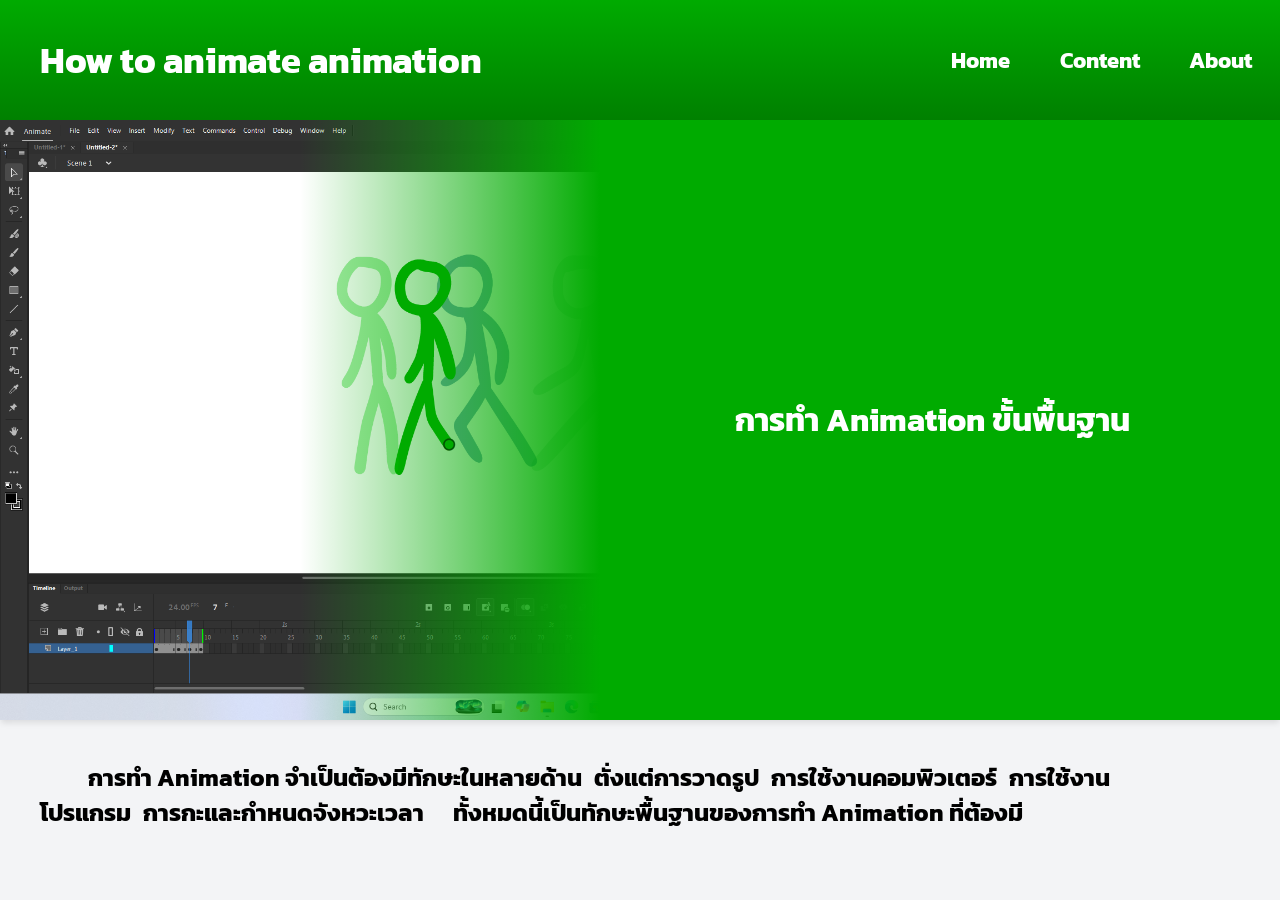
<file: index.html>
<!DOCTYPE html>
<html lang="th">
<head>
    <meta charset="UTF-8">
    <meta name="viewport" content="width=device-width, initial-scale=1.0">
    <title>How to animate animation</title>
    <link href="https://fonts.googleapis.com/css2?family=Kanit:wght@300;400;600&display=swap" rel="stylesheet">

    <link rel="stylesheet" href="style.css">

    <link rel="icon" href="image/Nonin-icon.png" type="image/x-icon">
</head>
<body>
    
    <header>
        <nav>
            <div class="logo">
                <h1>How to animate animation</h1>
            </div>
            <ul class="menu">
                <li><a class="home" href="#home">Home</a></li>
                <li><a class="about" href="content.html">Content</a></li>
                <li><a class="contact" href="about.html">About</a></li>
            </ul>
        </nav>

        <div class="header-content">
            <div class="gradient"></div>
            <div class="profile-pic" style="background-image: url('image/Adobe Animate.png');"></div>
            <h1>\^o^/</h1>
            <div class="title">
                <h1>การทำ Animation ขั้นพื้นฐาน</h1>
            </div>
        </div>
    </header>

    <div class="container">
        <div class="title2">
            <a><b>____</b>การทำ Animation จำเป็นต้องมีทักษะในหลายด้าน<b>_</b>ตั่งแต่การวาดรูป<b>_</b>การใช้งานคอมพิวเตอร์<b>_</b>การใช้งานโปรแกรม<b>_</b>การกะและกำหนดจังหวะเวลา<b>_ _</b>ทั้งหมดนี้เป็นทักษะพื้นฐานของการทำ Animation ที่ต้องมี</a>
        </div>

    </div>
</body>
</html>
</file>
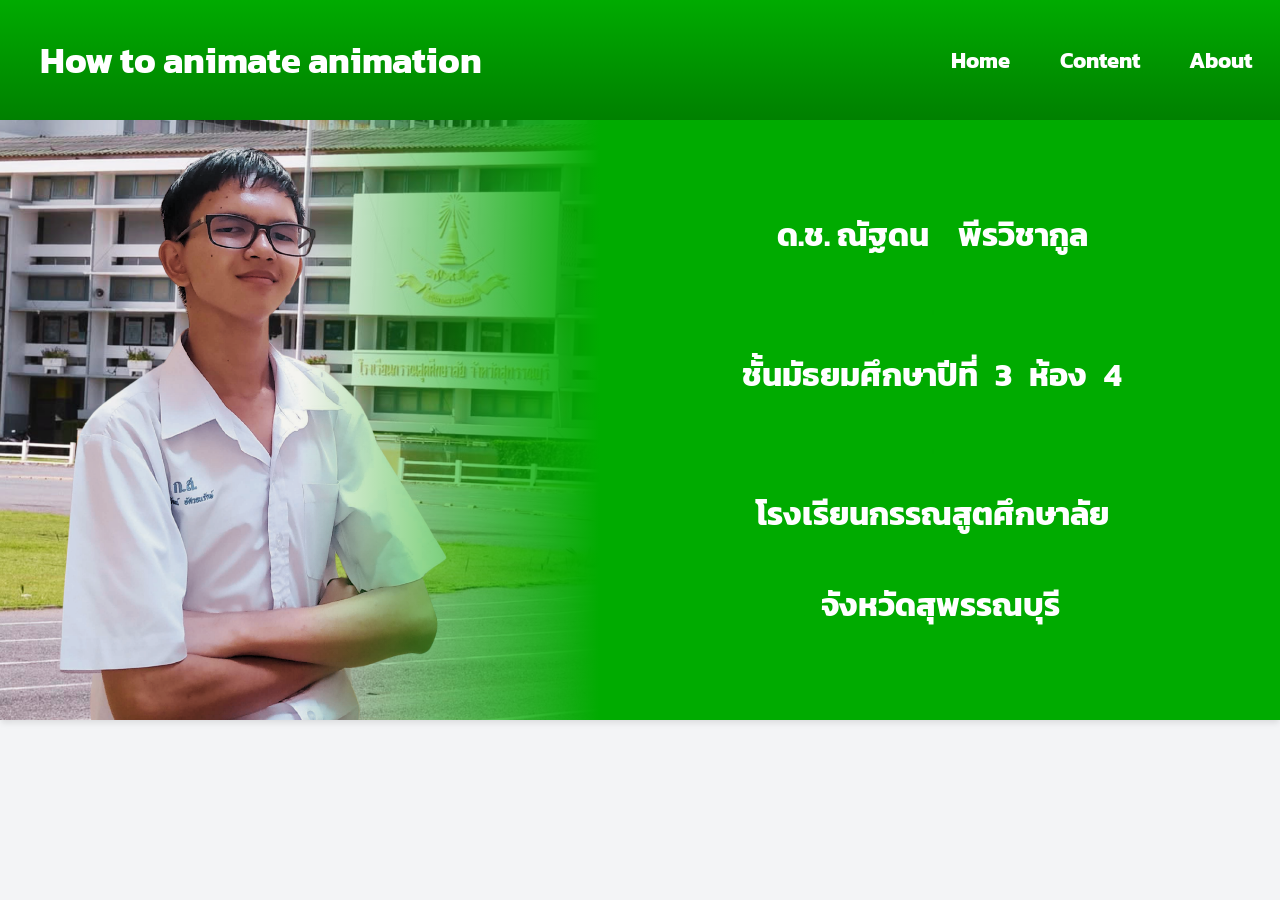
<file: about.html>
<!DOCTYPE html>
<html lang="th">
<head>
    <meta charset="UTF-8">
    <meta name="viewport" content="width=device-width, initial-scale=1.0">
    <title>How to animate animation</title>
    <link href="https://fonts.googleapis.com/css2?family=Kanit:wght@300;400;600&display=swap" rel="stylesheet">

    <link rel="stylesheet" href="style_about.css">

    <link rel="icon" href="image/Nonin-icon.png" type="image/x-icon">
</head>
<body>
    
    <header>
        <nav>
            <div class="logo">
                <h1>How to animate animation</h1>
            </div>
            <ul class="menu">
                <li><a class="home" href="index.html">Home</a></li>
                <li><a class="about" href="content.html">Content</a></li>
                <li><a class="contact" href="#about">About</a></li>
            </ul>
        </nav>

        <div class="header-content">
            <div class="gradient"></div>
            <div class="profile-pic" style="background-image: url('image/Profile_image.png');"></div>
            <h1>\^o^/</h1>
            <div class="Name">
                <h1>ด.ช. ณัฐดน<a>._.</a>พีรวิชากูล</h1>
                <h2><a>__</a>|<a>__</a></h2>
                <h1>ชั้นมัธยมศึกษาปีที่<a>_</a>3<a>_</a>ห้อง<a>_</a>4</h1>
                <h2><a>__</a>|<a>__</a></h2>
                <h1>โรงเรียนกรรณสูตศึกษาลัย</h1>
                <h1><a>_</a>จังหวัดสุพรรณบุรี</h1>
            </div>
        </div>
    </header>
</body>
</html>
</file>
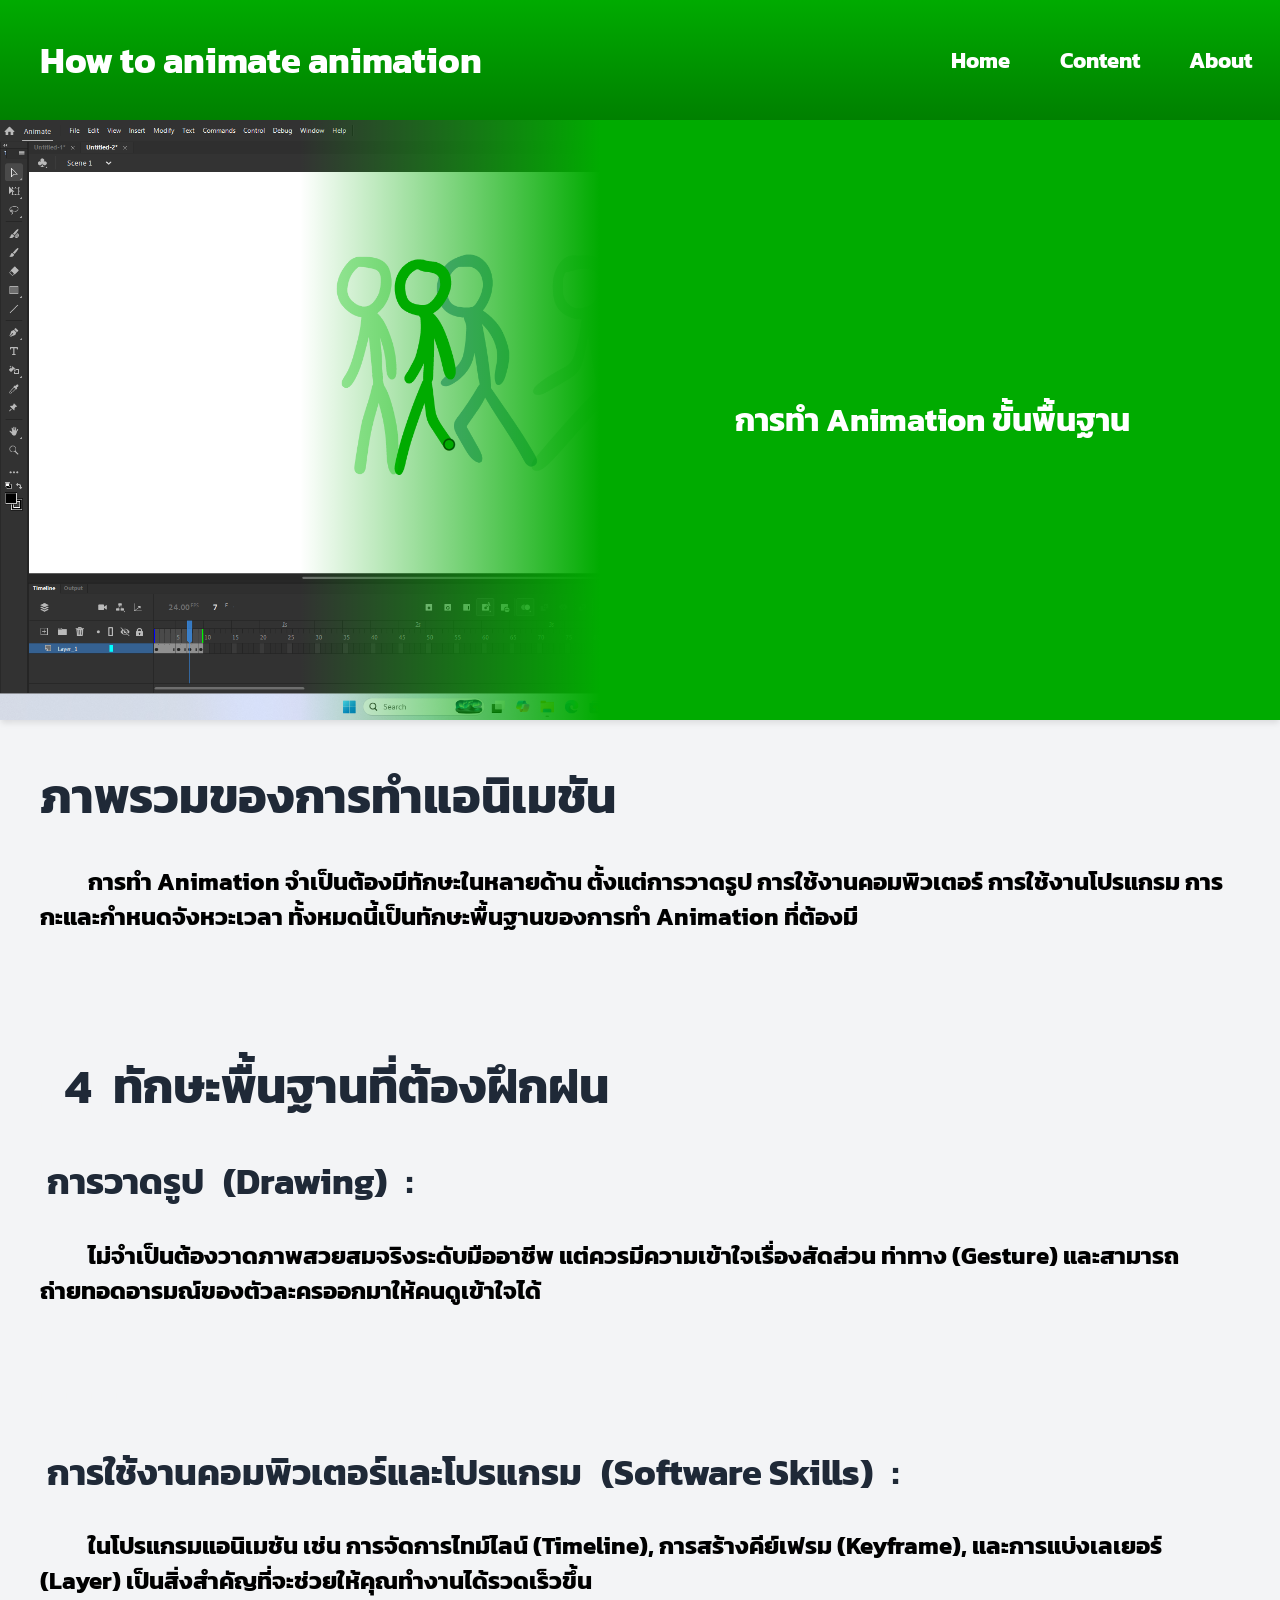
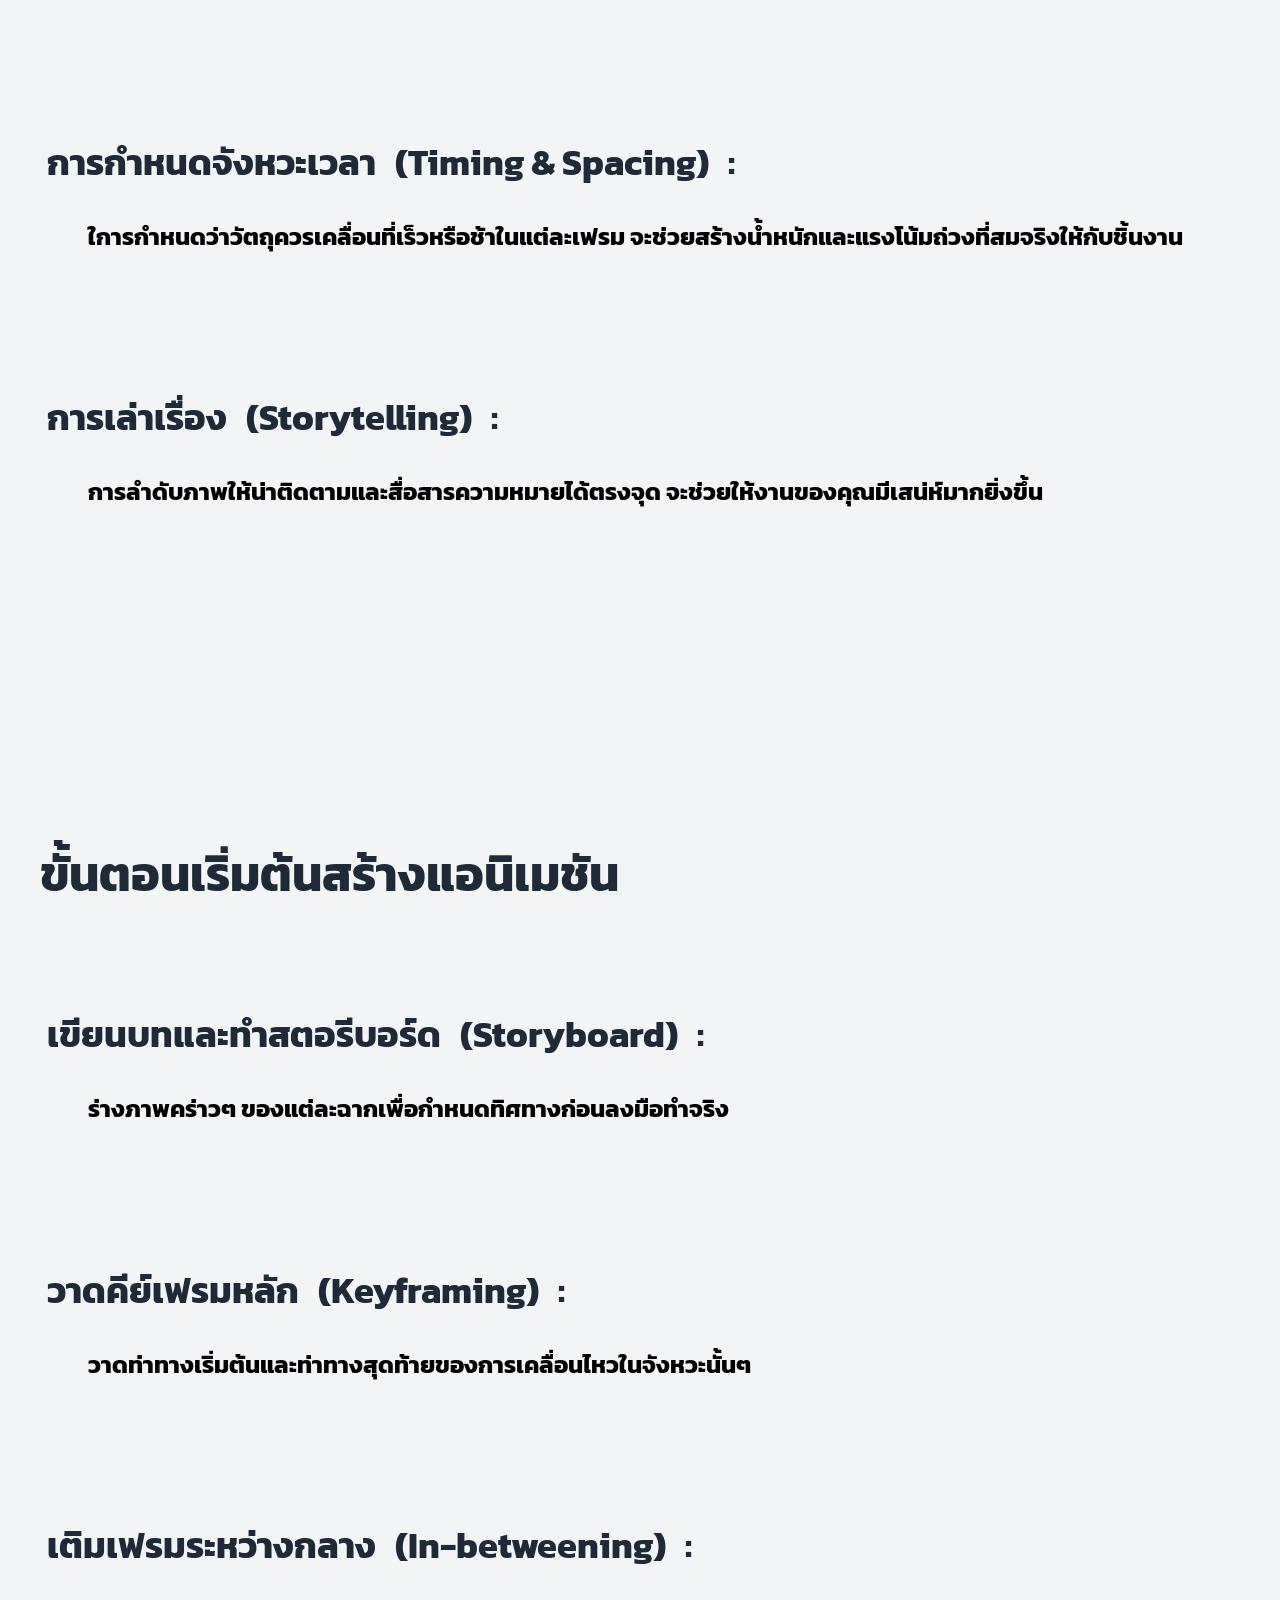
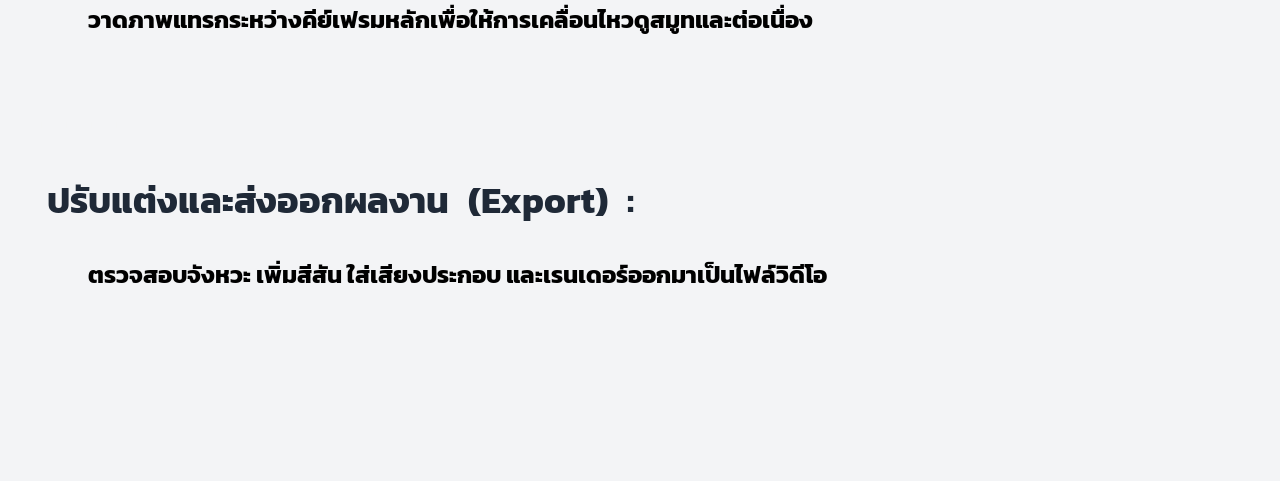
<file: content.html>
<!DOCTYPE html>
<html lang="th">
<head>
    <meta charset="UTF-8">
    <meta name="viewport" content="width=device-width, initial-scale=1.0">
    <title>How to animate animation</title>
    <link href="https://fonts.googleapis.com/css2?family=Kanit:wght@300;400;600&display=swap" rel="stylesheet">

    <link rel="stylesheet" href="style.css">

    <link rel="icon" href="image/Nonin-icon.png" type="image/x-icon">
</head>
<body>
    
    <header>
        <nav>
            <div class="logo">
                <h1>How to animate animation</h1>
            </div>
            <ul class="menu">
                <li><a class="home" href="index.html">Home</a></li>
                <li><a class="about" href="#content">Content</a></li>
                <li><a class="contact" href="about.html">About</a></li>
            </ul>
        </nav>

        <div class="header-content">
            <div class="gradient"></div>
            <div class="profile-pic" style="background-image: url('image/Adobe Animate.png');"></div>
            <h1>\^o^/</h1>
            <div class="title">
                <h1>การทำ Animation ขั้นพื้นฐาน</h1>
            </div>
        </div>
    </header>

    <div class="container">
        <div class="title2">
            <h1>ภาพรวมของการทำแอนิเมชัน</h1>
            <a><b>____</b>การทำ Animation จำเป็นต้องมีทักษะในหลายด้าน ตั้งแต่การวาดรูป การใช้งานคอมพิวเตอร์ การใช้งานโปรแกรม การกะและกำหนดจังหวะเวลา ทั้งหมดนี้เป็นทักษะพื้นฐานของการทำ Animation ที่ต้องมี</a>
            <h2><b>____</b></h2>
            <h1><b>_</b>4<b>-</b>ทักษะพื้นฐานที่ต้องฝึกฝน</h1>
            <h2><b>.</b>การวาดรูป<b>_</b>(Drawing)<b>_</b>:</h2>
            <a><b>____</b>ไม่จำเป็นต้องวาดภาพสวยสมจริงระดับมืออาชีพ แต่ควรมีความเข้าใจเรื่องสัดส่วน ท่าทาง (Gesture) และสามารถถ่ายทอดอารมณ์ของตัวละครออกมาให้คนดูเข้าใจได้</a>

            <h1><b>____</b></h1>
            <h2><b>.</b>การใช้งานคอมพิวเตอร์และโปรแกรม<b>_</b>(Software Skills)<b>_</b>:</h2>
            <a><b>____</b>ในโปรแกรมแอนิเมชัน เช่น การจัดการไทม์ไลน์ (Timeline), การสร้างคีย์เฟรม (Keyframe), และการแบ่งเลเยอร์ (Layer) เป็นสิ่งสำคัญที่จะช่วยให้คุณทำงานได้รวดเร็วขึ้น</a>

            <h1><b>____</b></h1>
            <h2><b>.</b>การกำหนดจังหวะเวลา<b>_</b>(Timing & Spacing)<b>_</b>:</h2>
            <a><b>____</b>ใการกำหนดว่าวัตถุควรเคลื่อนที่เร็วหรือช้าในแต่ละเฟรม จะช่วยสร้างน้ำหนักและแรงโน้มถ่วงที่สมจริงให้กับชิ้นงาน</a>

            <h1><b>____</b></h1>
            <h2><b>.</b>การเล่าเรื่อง<b>_</b>(Storytelling)<b>_</b>:</h2>
            <a><b>____</b>การลำดับภาพให้น่าติดตามและสื่อสารความหมายได้ตรงจุด จะช่วยให้งานของคุณมีเสน่ห์มากยิ่งขึ้น</a>










            <h2><b>____</b></h2>
            <a><b>____</b></a>
            <h2><b>____</b></h2>
            <a><b>____</b></a>
            <h1>ขั้นตอนเริ่มต้นสร้างแอนิเมชัน</h1>
            <a><b>____</b></a>
            <h2><b>.</b>เขียนบทและทำสตอรีบอร์ด<b>_</b>(Storyboard)<b>_</b>:</h2>
            <a><b>____</b>ร่างภาพคร่าวๆ ของแต่ละฉากเพื่อกำหนดทิศทางก่อนลงมือทำจริง</a>

            <h1><b>____</b></h1>
            <h2><b>.</b>วาดคีย์เฟรมหลัก<b>_</b>(Keyframing)<b>_</b>:</h2>
            <a><b>____</b>วาดท่าทางเริ่มต้นและท่าทางสุดท้ายของการเคลื่อนไหวในจังหวะนั้นๆ</a>

            <h1><b>____</b></h1>
            <h2><b>.</b>เติมเฟรมระหว่างกลาง<b>_</b>(In-betweening)<b>_</b>:</h2>
            <a><b>____</b>วาดภาพแทรกระหว่างคีย์เฟรมหลักเพื่อให้การเคลื่อนไหวดูสมูทและต่อเนื่อง</a>

            <h1><b>____</b></h1>
            <h2><b>.</b>ปรับแต่งและส่งออกผลงาน<b>_</b>(Export)<b>_</b>:</h2>
            <a><b>____</b>ตรวจสอบจังหวะ เพิ่มสีสัน ใส่เสียงประกอบ และเรนเดอร์ออกมาเป็นไฟล์วิดีโอ</a>
        






            <h2><b>____</b></h2>
            <a><b>____</b></a>
        </div>

    </div>
</body>
</html>
</file>
<file: style.css>
html {
    scroll-behavior: smooth;
}

:root {
    --primary-color: #00AB00;
    --secondary-color: #f3f4f6;
    --text-color: #1f2937;
    --card-bg: #ffffff;
    --folder-color: #fbbf24;
}

body {
    font-family: 'Kanit', sans-serif;
    margin: 0;
    padding: 0;
    background-color: var(--secondary-color);
    color: var(--text-color);
}

nav {
    background: linear-gradient(to bottom, var(--primary-color), #008000);
    color: white;
    display: flex;
    justify-content: space-between;
    align-items: center;
}

.menu {
    display: flex;
    line-height: 4rem;
}

.menu li {
    list-style: none;
    width: 120px;
    text-align: center;
    position: relative;
}

.dropdown-menu ul li {
    width: 100%;
    height: auto !important;     /* ยกเลิกความสูงจากเมนูหลัก */
    line-height: normal !important; /* ยกเลิก line-height สูงๆ */
    margin: 0 !important;
}

.dropdown-menu ul li a:hover {
    background: #004600;
    width: 100%;
}

.dropdown-menu ul li a {
    display: block;
    padding: 12px 20px;
    color: #ffffff;
    font-size: 1rem;
    font-weight: 400;
    text-decoration: none;
    text-align: center;
    transition: background 0.2s ease;
}

.menu li:hover {
    background: #006000;
    width: 120px;
    height: 8.5rem;
    line-height: 8.8rem;
    margin-top: -1.5rem;
    margin-bottom: -1.5rem;
    transition: background 0.3s ease;
}

.menu a {
    font-size: 1.4rem;
    line-height: 5.5rem;
}

.dropdown-menu {
    background: #006000;
    min-width: 160px;
    position: absolute;
    top: 100%;                 /* วางต่อใต้ปุ่ม Menu ทันที */
    left: 50%;
    transform: translateX(-50%); /* จัดวางกึ่งกลางปุ่ม Menu */
    opacity: 0;
    visibility: hidden;
    z-index: 100;
    border-radius: 8px;        /* มุมโค้งมน */
    box-shadow: 0 10px 20px rgba(0, 0, 0, 0.25); /* เงาลอยนุ่มๆ */
    overflow: hidden;
    transition: all 0.25s ease-in-out; /* แอนิเมชันการแสดงผล */
    margin-top: 12px;           /* ระยะก่อนเด้งลงมา */
}

.dropdown-menu.show {
    opacity: 1 !important;
    visibility: visible !important;
    margin-top: 0px;            /* ขยับลงมาตำแหน่งจริงแบบนุ่มนวล */
}

.dropdown-menu ul {
    list-style: none;
    padding: 0;
    margin: 0;
}

.dropdown-menu li {
    width: 100%;
}

a {
    color: white;
    text-decoration: none;
    font-weight: bold;
}

.logo {
    font-size: 1.5rem;
    margin-left: 40px;
}

.header-content {
    background-color: var(--primary-color);
    color: white;
    width: 100%;
    height: 600px;
    text-align: center;
    grid-auto-flow: column;
    box-shadow: 0 4px 6px -1px rgba(0, 0, 0, 0.1);
    display: flex;
    flex-direction: row;
    justify-content: space-between;
}

.title {
    display: flex;
    flex-direction: row;
    justify-content: center;
    align-items: center;
    margin-left: 500px;
    width: 100%;
}

.title a {
    color: var(--primary-color);
    text-decoration: none;
    font-weight: bold;
}

.title2 a b {
    color: #F3F4F6;
}

.title2 h2 b {
    color: #F3F4F6;
}

.title2 h1 b {
    color: #F3F4F6;
}

.gradient {
    float: left;
    width: 300px;
    height: 600px;
    background-image: linear-gradient(to left, var(--primary-color), transparent);
    position: absolute;
    margin-left: 300px;
    z-index: 1;
}

.profile-pic {
    float: left;
    width: 600px;
    height: 600px;
    position: absolute;
    background-size: cover;
}

.title2 {
    font-size: 1.5rem;
    margin-left: 40px;
    margin-top: 40px;
    margin-bottom: 40px;
    margin-right: 40px;
}

.title2 a {
    color: #000;
}

@media screen and (max-width: 2049px) {
    .title {
        flex-direction: column;
    }
}

@media screen and (max-width: 1007px) {
    .profile-pic {
        width: 100%;
        height: 80vw;
    }

    .gradient {
        width: 100%;
        height: 40vw;
        background-image: linear-gradient(to top, var(--primary-color), transparent);
        margin-left: 0px;
        margin-top: 40vw;
    }

    .header-content {
        height: 142vw;
        flex-direction: column;
    }

    .title {
        margin-left: 0px;
        margin-bottom: 10%;
    }
}

@media screen and (max-width: 1038px) {
    .logo {
        font-size: 1rem;
        margin-left: 40px;
    }

    .menu a {
    font-size: 1.2rem;
    line-height: 5.5rem;
    }

    .profile-pic {
        width: 100%;
        height: 80vw;
    }

    .gradient {
        width: 100%;
        height: 40vw;
        background-image: linear-gradient(to top, var(--primary-color), transparent);
        margin-left: 0px;
        margin-top: 40vw;
    }

    .header-content {
        height: 104vw;
        flex-direction: column;
    }

    .title {
        margin-left: 0px;
        margin-bottom: 10%;
    }
}

@media screen and (max-width: 777px) {
    .header-content {
        height: 100vw;
        flex-direction: column;
    }

    .title {
        margin-left: 0px;
        margin-bottom: 6%;
    }
}

@media screen and (max-width: 708px) {
    .title {
        margin-left: 0px;
        margin-bottom: 4%;
    }
}

@media screen and (max-width: 701px) {
    .menu a {
    font-size: 0.8rem;
    line-height: 5.5rem;
    }

    .logo {
        font-size: 0.8rem;
        margin-left: 40px;
    }

    .menu li {
        width: 100px;
    }

    .menu li:hover {
        width: 100px;
    }
}

@media screen and (max-width: 651px) {
    .menu li {
        width: 80px;
    }

    .menu li:hover {
        width: 80px;
    }

    .Profile-image {
        width: 350px;
        height: 200px;
    }
}

@media screen and (max-width: 637px) {
    .header-content {
        height: 101vw;
        flex-direction: column;
    }

    .title {
        margin-left: 0px;
        margin-bottom: 4%;
    }

    .Profile-image {
        width: 400px;
        height: 200px;
    }
}

@media screen and (max-width: 569px) {
    .Name {
        margin-left: 0px;
        margin-bottom: 10%;
    }

    .Profile-image {
        width: 550px;
        height: 200px;
    }

    .dropdown-menu ul li a:hover {
        background: #004600;
        width: 200%;
    }
}

@media screen and (max-width: 479px) {
    .Name {
        margin-left: 0px;
        margin-bottom: 4%;
    }
}

@media screen and (max-width: 465px) {
    .menu a {
    font-size: 0.6rem;
    line-height: 5.5rem;
    }

    .logo {
        font-size: 0.6rem;
        margin-left: 40px;
    }

    .menu li {
        width: 60px;
    }

    .menu li:hover {
        width: 60px;
    }

    .header-content {
        height: 170vw;
        flex-direction: column;
    }

    .title {
        font-size: 0.7rem;
        margin-left: 0px;
        margin-bottom: 4%;
    }

    .Profile {
        font-size: 1rem;
        margin-left: 20px;
    }
}

@media screen and (max-width: 369px) {
    .menu a {
    font-size: 0.3rem;
    line-height: 5.5rem;
    }

    .logo {
        font-size: 0.4rem;
        margin-left: 10px;
    }

    .menu li {
        width: 30px;
    }

    .menu li:hover {
        width: 30px;
    }

    .header-content {
        height: 200vw;
        flex-direction: column;
    }

    .title {
        font-size: 0.4rem;
        margin-left: 0px;
        margin-bottom: 4%;
    }
}
</file>
<file: style_about.css>
html {
    scroll-behavior: smooth;
}

:root {
    --primary-color: #00AB00;
    --secondary-color: #f3f4f6;
    --text-color: #1f2937;
    --card-bg: #ffffff;
    --folder-color: #fbbf24;
}

body {
    font-family: 'Kanit', sans-serif;
    margin: 0;
    padding: 0;
    background-color: var(--secondary-color);
    color: var(--text-color);
}

nav {
    background: linear-gradient(to bottom, var(--primary-color), #008000);
    color: white;
    display: flex;
    justify-content: space-between;
    align-items: center;
}

.menu {
    display: flex;
    line-height: 4rem;
}

.menu li {
    list-style: none;
    width: 120px;
    text-align: center;
    position: relative;
}

.dropdown-menu ul li {
    width: 100%;
    height: auto !important;     /* ยกเลิกความสูงจากเมนูหลัก */
    line-height: normal !important; /* ยกเลิก line-height สูงๆ */
    margin: 0 !important;
}

.dropdown-menu ul li a:hover {
    background: #004600;
    width: 100%;
}

.dropdown-menu ul li a {
    display: block;
    padding: 12px 20px;
    color: #ffffff;
    font-size: 1rem;
    font-weight: 400;
    text-decoration: none;
    text-align: center;
    transition: background 0.2s ease;
}

.menu li:hover {
    background: #006000;
    width: 120px;
    height: 8.5rem;
    line-height: 8.8rem;
    margin-top: -1.5rem;
    margin-bottom: -1.5rem;
    transition: background 0.3s ease;
}

.menu a {
    font-size: 1.4rem;
    line-height: 5.5rem;
}

.dropdown-menu {
    background: #006000;
    min-width: 160px;
    position: absolute;
    top: 100%;
    left: 50%;
    transform: translateX(-50%);
    opacity: 0;
    visibility: hidden;
    z-index: 100;
    border-radius: 8px;
    box-shadow: 0 10px 20px rgba(0, 0, 0, 0.25);
    overflow: hidden;
    transition: all 0.25s ease-in-out;
    margin-top: 12px;
}

.dropdown-menu.show {
    opacity: 1 !important;
    visibility: visible !important;
    margin-top: 0px;
}

.dropdown-menu ul {
    list-style: none;
    padding: 0;
    margin: 0;
}

.dropdown-menu li {
    width: 100%;
}

a {
    color: white;
    text-decoration: none;
    font-weight: bold;
}

.logo {
    font-size: 1.5rem;
    margin-left: 40px;
}

.header-content {
    background-color: var(--primary-color);
    color: white;
    width: 100%;
    height: 600px;
    text-align: center;
    grid-auto-flow: column;
    box-shadow: 0 4px 6px -1px rgba(0, 0, 0, 0.1);
    display: flex;
    flex-direction: row;
    justify-content: space-between;
}

.Name {
    display: flex;
    flex-direction: row;
    justify-content: center;
    align-items: center;
    margin-left: 500px;
    width: 100%;
}

.Name a {
    color: var(--primary-color);
    text-decoration: none;
    font-weight: bold;
}

.Name h2 {
    font-size: 2.5rem;
}

.Name h2 a {
    font-size: 1.6rem;
}

.gradient {
    float: left;
    width: 300px;
    height: 600px;
    background-image: linear-gradient(to left, var(--primary-color), transparent);
    position: absolute;
    margin-left: 300px;
    z-index: 1;
}

.profile-pic {
    float: left;
    width: 600px;
    height: 600px;
    position: absolute;
    background-size: cover;
}

.Profile {
    font-size: 1.5rem;
    margin-left: 40px;
}

.Profile-image {
    width: 400px;
    height: 400px;
    background-color: #ddd;
    border-radius: 50%;
    margin: 0 auto 1rem;
    border: 4px solid white;
    background-size: cover;
    margin-left: 40px;
}

.OpenToonz {
    width: 100%;
    height: auto;
}

.Profile-content {
    font-size: 1.5rem;
    margin-left: 40px;
    margin-right: 40px;
    margin-top: 40px;
    display: grid;
    grid-template-columns: repeat(3, 1fr);
    gap: 20px;
}

.Profile-Name a {
    color: black;
}

.Profile-Name a d {
    font-size: 1.3rem;
}

.Profile-Nickname a {
    color: black;
}

.Profile-Nickname a d {
    font-size: 1.3rem;
}

.Profile-Birthday a {
    color: black;
}

.Profile-Birthday a d {
    font-size: 1.3rem;
}

.Profile-Blood a {
    color: black;
}

.Profile-Blood a d {
    font-size: 1.3rem;
}

.Profile-Race a {
    color: black;
}

.Profile-Race a d {
    font-size: 1.3rem;
}

.Profile-Nationality a {
    color: black;
}

.Profile-Nationality a d {
    font-size: 1.3rem;
}

.Profile-Religion a {
    color: black;
}

.Profile-Religion a d {
    font-size: 1.3rem;
}

.Profile-Address a {
    color: black;
}

.Profile-Address a d {
    font-size: 1.3rem;
}

.Profile-Hobby a {
    color: black;
}

.Profile-Hobby a d {
    font-size: 1.3rem;
}

.Profile-charisma a {
    color: black;
}

.Profile-charisma a d {
    font-size: 1.3rem;
}

.Profile-family {
    font-size: 1.2rem;
    margin-left: 40px;
    margin-right: 40px;
    margin-top: 60px;
    margin-bottom: 40px;
    grid-template-columns: repeat(2, 1fr);
    gap: 20px;
}

.Profile-Father {
    margin-left: 20px;
    margin-top: 16px;
}

.Profile-Father a {
    font-size: 1.5rem;
    color: black;
}

.Profile-Mother {
    margin-left: 20px;
    margin-top: 16px;
}

.Profile-Mother a {
    font-size: 1.5rem;
    color: black;
}

.Proudly {
    font-size: 1.5rem;
    margin-left: 40px;
    margin-right: 40px;
    margin-top: 40px;
    display: grid;
    grid-template-columns: repeat(3, 1fr);
    gap: 20px;
}

.Certificate {
    font-size: 1.5rem;
    margin-left: 40px;
    margin-right: 40px;
    margin-top: 40px;
    display: grid;
    grid-template-columns: repeat(3, 1fr);
    gap: 20px;
}

.Game-Creator-Certificate {
    width: 80%;
    height: auto;
    margin-left: 11%;
    margin-right: 40px;
    margin-top: 40px;
}

.Text {
    font-size: 1.8rem;
    margin-left: 10%;
    margin-right: 40px;
    margin-top: 20px;
    margin-bottom: 80px;
    display: grid;
    text-align: center;
}

.Education {
    font-size: 1.5rem;
    margin-left: 40px;
    margin-right: 40px;
    margin-top: 40px;
    display: grid;
    grid-template-columns: repeat(3, 1fr);
    gap: 20px;
}

.School {
    margin-left: 12%;
}

.WithyaSuksa {
    font-size: 1.5rem;
    margin-left: 10%;
    margin-top: 40px;
    margin-bottom: 40px;
    display: grid;
    grid-template-columns: repeat(3, 1fr);
    gap: 20px;
}

.WithyaSuksa h2 {
    margin-top: 25%;
}

.WithyaSuksa h2 p {
    font-size: 2.2rem;
    margin-top: 10%;
}

.WithyaSuksa h2 a {
    color: #F3F4F6;
}

.WithyaSuksa-image {
    width: 30vw;
    height: auto;
    margin-left: 20%;
}

.Kannasoot {
    font-size: 1.5rem;
    margin-left: 10%;
    margin-top: 40px;
    margin-bottom: 40px;
    display: grid;
    grid-template-columns: repeat(3, 1fr);
    gap: 20px;
}

.Kannasoot h2 {
    margin-top: 25%;
}

.Kannasoot h2 p {
    font-size: 2.2rem;
    margin-top: 10%;
}

.Kannasoot h2 a {
    color: #F3F4F6;
}

.Kannasoot-image {
    width: 30vw;
    margin-top: 40px;
    height: auto;
    margin-left: 20%;
}

@media screen and (max-width: 2049px) {
    .Name {
        flex-direction: column;
    }

    .Name h2 {
        font-size: 0.4rem;
        color: var(--primary-color);
    }
}

@media screen and (max-width: 1688px) {
    .WithyaSuksa h2 p {
        font-size: 1.6rem;
    }

    .WithyaSuksa-image {
        margin-left: 10%;
    }

    .Kannasoot h2 p {
        font-size: 1.6rem;
    }

    .Kannasoot-image {
        margin-left: 10%;
    }
}

@media screen and (max-width: 1259px) {
    .WithyaSuksa h2 p {
        font-size: 1.4rem;
    }

    .WithyaSuksa-image {
        margin-left: 4%;
    }

    .Kannasoot h2 p {
        font-size: 1.4rem;
    }

    .Kannasoot-image {
        margin-left: 4%;
    }
}

@media screen and (max-width: 1113px) {
    .School {
        margin-left: 8%;
    }
}

@media screen and (max-width: 1069px) {
    .Profile-content {
        display: flex;
        flex-direction: column;
        gap: 40px;
    }

    .Profile-content-and-image {
        display: flex;
    }

    .Profile-image {
        width: 300px;
        height: 300px;
    }

    .Profile-family {
        margin-left: 348px;
    }
}

@media screen and (max-width: 1037px) {
    .School {
        margin-left: 6%;
    }
}

@media screen and (max-width: 1007px) {
    .profile-pic {
        width: 100%;
        height: 80vw;
    }

    .gradient {
        width: 100%;
        height: 40vw;
        background-image: linear-gradient(to top, var(--primary-color), transparent);
        margin-left: 0px;
        margin-top: 40vw;
    }

    .header-content {
        height: 142vw;
        flex-direction: column;
    }

    .Name {
        margin-left: 0px;
        margin-bottom: 10%;
    }

    .Name h2 {
        font-size: 0.25rem;
    }

    .Profile-image {
        width: 250px;
        height: 250px;
    }

    .Profile-family {
        margin-left: 280px;
    }

    .Education {
        font-size: 1.4rem;
    }

    .Certificate {
        font-size: 1.4rem;
    }

    .Proudly {
        font-size: 1.4rem;
    }
}

@media screen and (max-width: 1003px) {
    .School {
        margin-left: 4%;
    }
}

@media screen and (max-width: 972px) {
    .School {
        margin-left: 2%;
    }

    .WithyaSuksa h2 p {
        font-size: 1.125rem;
    }

    .WithyaSuksa-image {
        margin-left: -4%;
    }

    .Kannasoot h2 p {
        font-size: 1.125rem;
    }

    .Kannasoot-image {
        margin-left: -4%;
    }
}

@media screen and (max-width: 915px) {
    .Profile-image {
        width: 200px;
        height: 200px;
    }

    .Profile-family {
        margin-left: 240px;
    }
}

@media screen and (max-width: 860px) {
    .logo {
        font-size: 1rem;
        margin-left: 40px;
    }

    .menu a {
    font-size: 1.2rem;
    line-height: 5.5rem;
}

    .header-content {
        height: 144vw;
        flex-direction: column;
    }

    .Name {
        margin-left: 0px;
        margin-bottom: 10%;
    }

    .Profile-image {
        width: 200px;
        height: 200px;
    }

    .Profile-family {
        margin-left: 220px;
    }
}

@media screen and (max-width: 777px) {
    .header-content {
        height: 146vw;
        flex-direction: column;
    }

    .Name {
        margin-left: 0px;
        margin-bottom: 6%;
    }

    .Profile-image {
        width: 250px;
        height: 200px;
    }

    .Certificate {
        font-size: 1.2rem;
    }

    .Education {
        font-size: 1.2rem;
    }

    .School {
        margin-left: 1%;
    }

    .WithyaSuksa h2 p {
        font-size: 1rem;
    }

    .WithyaSuksa-image {
        margin-left: -6%;
    }

    .Kannasoot h2 p {
        font-size: 1rem;
    }

    .Kannasoot-image {
        margin-left: -6%;
    }
}

@media screen and (max-width: 708px) {
    .header-content {
        height: 150vw;
        flex-direction: column;
    }

    .Name {
        margin-left: 0px;
        margin-bottom: 4%;
    }

    .Profile-image {
        width: 300px;
        height: 200px;
    }
}

@media screen and (max-width: 701px) {
    .menu a {
    font-size: 0.8rem;
    line-height: 5.5rem;
    }

    .logo {
        font-size: 0.8rem;
        margin-left: 40px;
    }

    .menu li {
        width: 100px;
    }

    .menu li:hover {
        width: 100px;
    }
}

@media screen and (max-width: 689px) {
    .Certificate {
        font-size: 1rem;
    }
    
    .Education {
        font-size: 1rem;
    }

    .School {
        margin-left: 0%;
    }

    .WithyaSuksa h2 p {
        font-size: 0.8rem;
    }

    .WithyaSuksa-image {
        margin-left: -14%;
    }

    .Kannasoot h2 p {
        font-size: 0.8rem;
    }

    .Kannasoot-image {
        margin-left: -14%;
    }
}

@media screen and (max-width: 651px) {
    .menu li {
        width: 80px;
    }

    .menu li:hover {
        width: 80px;
    }

    .Profile-image {
        width: 350px;
        height: 200px;
    }
}

@media screen and (max-width: 637px) {
    .header-content {
        height: 160vw;
        flex-direction: column;
    }

    .Name {
        margin-left: 0px;
        margin-bottom: 4%;
    }

    .Profile-image {
        width: 400px;
        height: 200px;
    }
}

@media screen and (max-width: 569px) {
    .header-content {
        height: 180vw;
        flex-direction: column;
    }

    .Name {
        margin-left: 0px;
        margin-bottom: 10%;
    }

    .Profile-image {
        width: 550px;
        height: 200px;
    }

    .dropdown-menu ul li a:hover {
        background: #004600;
        width: 200%;
    }

    .Certificate {
        font-size: 0.8rem;
    }

    .Proudly {
        font-size: 0.8rem;
    }

    .Education {
        font-size: 0.8rem;
    }

    .School {
        margin-left: -2%;
    }

    .WithyaSuksa h2 p {
        font-size: 0.57rem;
    }

    .WithyaSuksa-image {
        margin-left: -14%;
    }

    .Kannasoot h2 p {
        font-size: 0.57rem;
    }

    .Kannasoot h2 {
        margin-top: 50%;
    }

    .Kannasoot-image {
        margin-left: -14%;
    }
}

@media screen and (max-width: 535px) {
    .Profile-content-and-image {
        display: flex;
        flex-direction: column;
    }

    .Profile-image {
        width: 200px;
        height: 200px;
    }

    .Profile-content {
        font-size: 1.2rem;
    }

    .Profile-Name a d {
        font-size: 1.05rem;
    }

    .Profile-Nickname a d {
        font-size: 1.05rem;
    }
    .Profile-Birthday a d {
        font-size: 1.05rem;
    }

    .Profile-Blood a d {
        font-size: 1.05rem;
    }

    .Profile-Race a d {
        font-size: 1.05rem;
    }

    .Profile-Nationality a d {
        font-size: 1.05rem;
    }

    .Profile-Religion a d {
        font-size: 1.05rem;
    }

    .Profile-Address a d {
        font-size: 1.05rem;
    }

    .Profile-Hobby a d {
        font-size: 1.05rem;
    }

    .Profile-charisma a d {
        font-size: 1.05rem;
    }

    .Profile-family {
        font-size: 1rem;
        margin-left: 30px;
    }

    .Profile-Father {
        margin-left: 10px;
        margin-top: 16px;
    }

    .Profile-Father a {
        font-size: 1rem;
    }

    .Profile-Mother {
        margin-left: 10px;
        margin-top: 16px;
    }

    .Profile-Mother a {
        font-size: 1rem;
    }
}

@media screen and (max-width: 479px) {
    .Name {
        margin-left: 0px;
        margin-bottom: 4%;
    }
}

@media screen and (max-width: 465px) {
    .menu a {
    font-size: 0.6rem;
    line-height: 5.5rem;
    }

    .logo {
        font-size: 0.6rem;
        margin-left: 40px;
    }

    .menu li {
        width: 60px;
    }

    .menu li:hover {
        width: 60px;
    }

    .header-content {
        height: 170vw;
        flex-direction: column;
    }

    .Name {
        font-size: 0.7rem;
        margin-left: 0px;
        margin-bottom: 4%;
    }

    .Profile {
        font-size: 1rem;
        margin-left: 20px;
    }
}

@media screen and (max-width: 369px) {
    .menu a {
    font-size: 0.3rem;
    line-height: 5.5rem;
    }

    .logo {
        font-size: 0.4rem;
        margin-left: 10px;
    }

    .menu li {
        width: 30px;
    }

    .menu li:hover {
        width: 30px;
    }

    .header-content {
        height: 200vw;
        flex-direction: column;
    }

    .Name {
        font-size: 0.4rem;
        margin-left: 0px;
        margin-bottom: 4%;
    }
}
</file>
